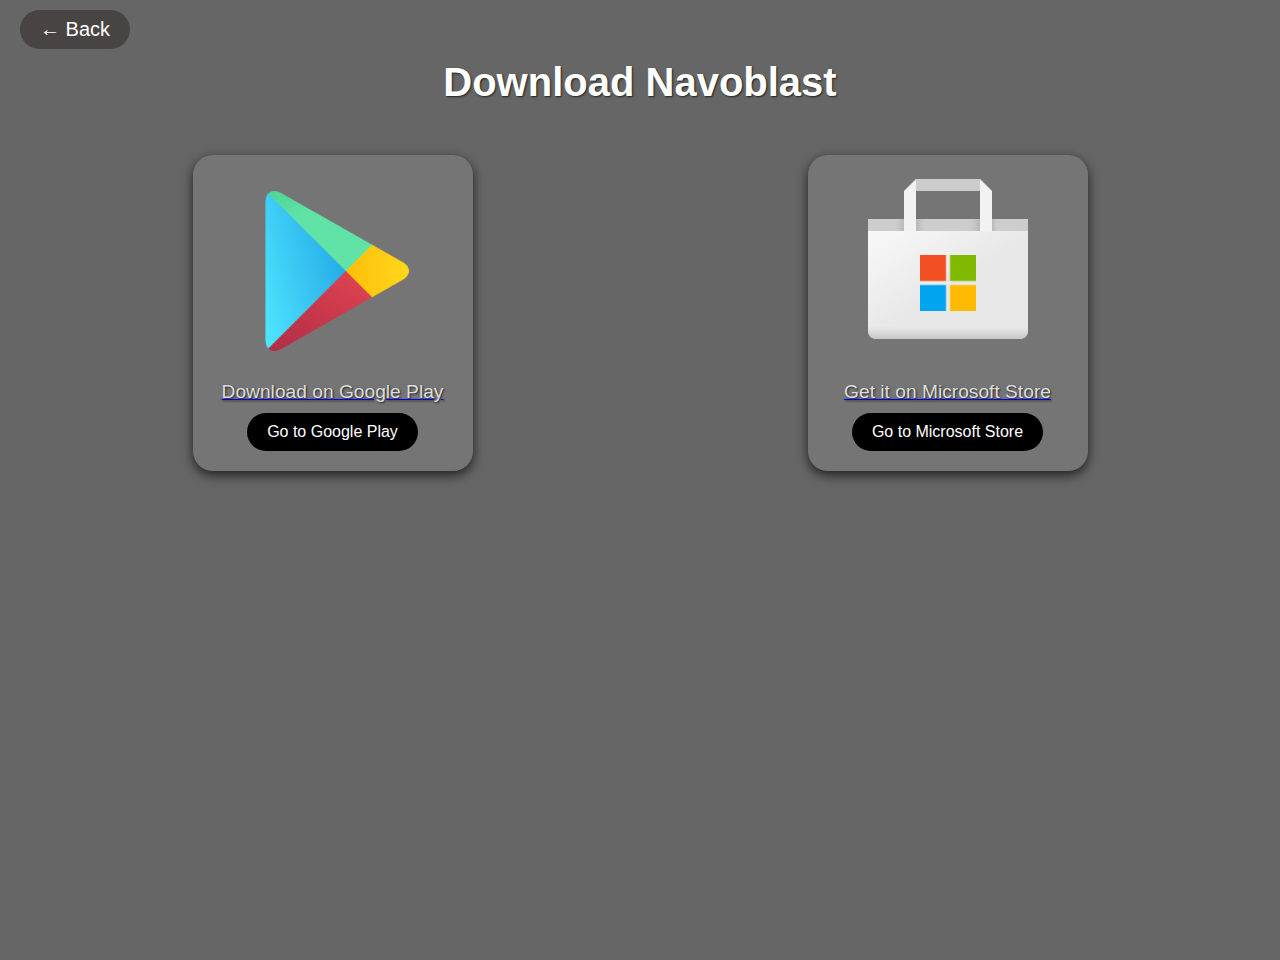
<file: download-app.html>
<!DOCTYPE html>
<html lang="en">
<head>
    <meta charset="UTF-8">
    <meta name="viewport" content="width=device-width, initial-scale=1.0">
    <title>Image Gallery</title>
    <link rel="stylesheet" href="https://cdnjs.cloudflare.com/ajax/libs/font-awesome/6.0.0-beta3/css/all.min.css">
    <style>
 body {
    font-family: Arial, sans-serif;
    margin: 0;
    padding:0px;
    background: linear-gradient(to bottom, rgba(0, 0, 0, 0.6), rgba(0, 0, 0, 0.6)), 
                url("https://images.unsplash.com/photo-1521747116042-5a810fda9664?crop=entropy&cs=tinysrgb&fit=max&fm=jpg&ixid=MXwyMDg2MnwwfDF8c2VhcmNofDE3Nnx8ZGFya3xlbnwwfHx8fDE2OTQ2NjExOTY") no-repeat center center fixed;
    background-size: cover;
    color: white;
    height: 100vh; /* Make sure the body takes the full height */
    overflow: auto;
    text-shadow: 1px 1px 2px rgba(0, 0, 0, 0.7);
}


        h1 {
            text-align: center;
            color: #fff;
            margin-bottom: 50px;
            margin-top: 60px;
            font-size: 2.5em;
        }
        #backButton {
            margin-bottom: 10px;
            padding: 8px 20px;
            background-color: rgba(66, 60, 60, 0.8);
            color: white;
            border: none;
            margin-top: -10px;
            cursor: pointer;
            border-radius: 50px;
            font-size: 20px;
            position: absolute;
            top: 20px;
            left: 20px;
            transition: background-color 0.3s;
        }
        #backButton:hover {
            background-color: rgba(255, 255, 255, 0.1);
        }
        .gallery {
            display: grid;
            grid-template-columns: repeat(2, 1fr);
            gap: 30px; /* Reduced gap */
            max-width: 1200px;
            margin: 0 auto;
            justify-items: center;
        }
        .gallery-item {
            text-align: center;
            cursor: pointer;
            transition: transform 0.2s;
            border-radius: 20px;
            overflow: hidden;
            box-shadow: 0 4px 12px rgba(0, 0, 0, 0.7);
            background: rgba(255, 255, 255, 0.1); /* Background for better visibility */
            padding: 20px;
        }
        .gallery-item:hover {
            transform: scale(1.05);
        }
        .gallery-item img {
            width: 80%; /* Made images smaller */
            height: auto;
        }
        .caption {
            margin-top: 10px;
            font-size: 1.2em;
            color: #ddd;
        }
        .download-button {
            padding: 10px 20px;
            background-color: black; /* Button color */
            color: white;
            border: none;
            border-radius: 50px;
            cursor: pointer;
            font-size: 16px;
            margin-top: 10px;
            text-decoration: none; /* Remove underline */
            display: inline-block; /* Center button */
        }
        .download-button:hover {
            background-color: #484b4e; /* Darker on hover */
        }
        /* Mobile Styles */
        @media (max-width: 600px) {
            h1 {
                font-size: 1.8em;
            }
            .gallery {
                grid-template-columns: 1fr; /* Single column on mobile */
            }
        }
    </style>
</head>
<body>

    <button id="backButton" onclick="goBack()">← Back</button>
    <h1>Download Navoblast</h1>

    <div class="gallery">
        <div class="gallery-item">
            <a href="https://play.google.com">
                <img src="[data-uri]" alt="Google Play">
                <div class="caption">Download on Google Play</div>
            </a>
            <a href="https://play.google.com" class="download-button">Go to Google Play</a>
        </div>
        <div class="gallery-item">
            <a href="https://www.microsoft.com/store/apps">
                <img src="[data-uri]" alt="Microsoft Store">
                <div class="caption">Get it on Microsoft Store</div>
            </a>
            <a href="https://www.microsoft.com/store/apps" class="download-button">Go to Microsoft Store</a>
        </div>
    </div>

    <script>
        function goBack() {
            window.history.back();
        }
    </script>

</body>
</html>
</file>
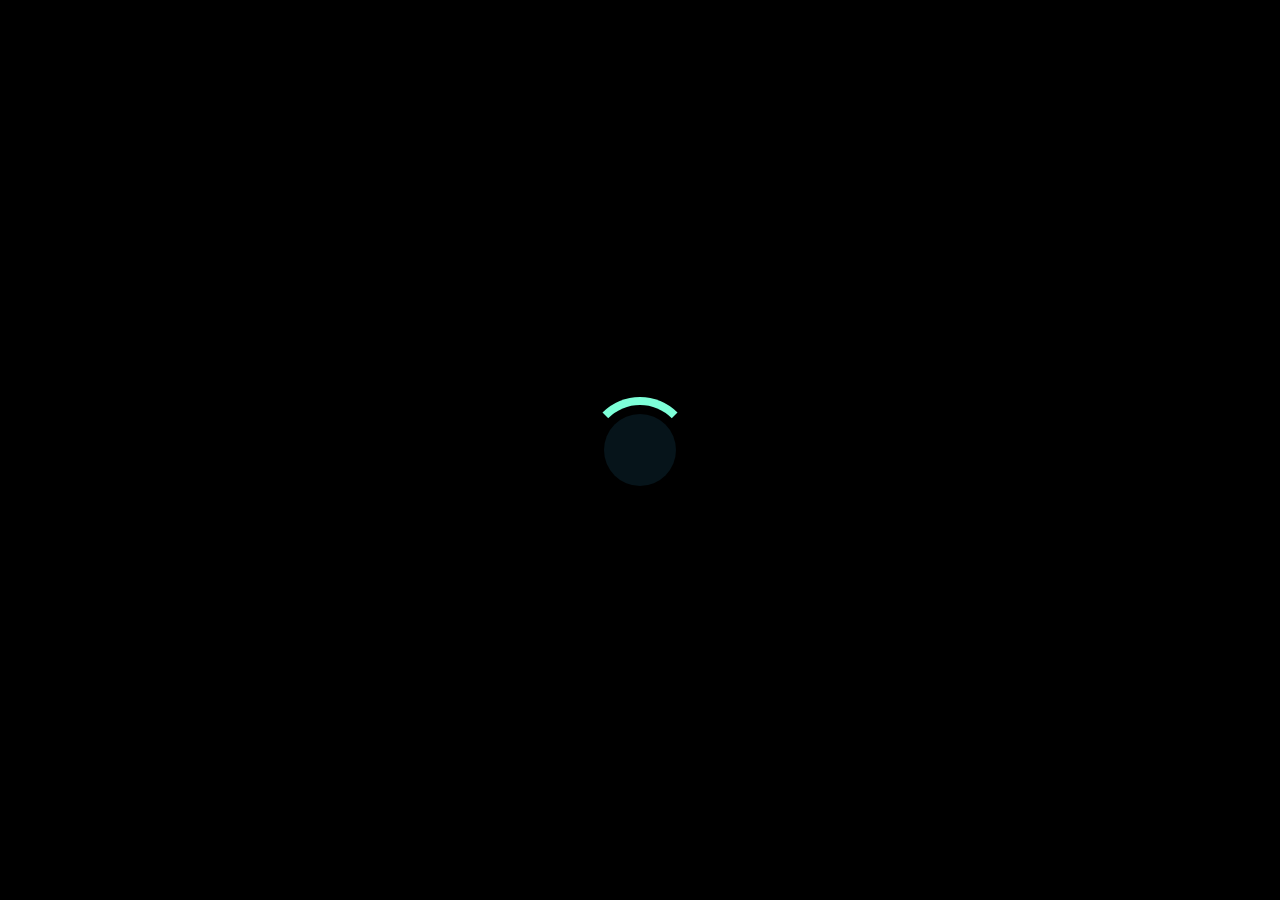
<file: load-the-game.html>
<!DOCTYPE html>
<html lang="en">
<head>
    <meta charset="UTF-8">
    <meta name="viewport" content="width=device-width, initial-scale=1.0">
    <title>Loading Page</title>
    <style>
        body, html {
            margin: 0;
            height: 100%;
            display: flex;
            justify-content: center;
            align-items: center;
            background: black;
            color: white;
            font-family: 'Arial', sans-serif;
            overflow: hidden;
        }
        .loader {
            width: 90px;
            height: 90px;
            border-radius: 50%;
            border: 8px solid transparent;
            border-top: 8px solid rgb(125, 255, 216);
            animation: spin 1s linear infinite;
            position: relative;
        }
        .loader:before {
            content: '';
            position: absolute;
            top: 50%;
            left: 50%;
            width: 80%;
            height: 80%;
            background: rgba(55, 198, 255, 0.1);
            border-radius: 50%;
            transform: translate(-50%, -50%);
        }
        @keyframes spin {
            0% { transform: rotate(0deg); }
            100% { transform: rotate(360deg); }
        }
        h1 {
            position: absolute;
            top: 70%;
            text-align: center;
            font-size: 24px;
            animation: fadeIn 2s ease-in-out;
        }
        @keyframes fadeIn {
            from { opacity: 0; }
            to { opacity: 1; }
        }
    </style>
</head>
<body>
    <div class="loader"></div>
    <h1></h1>
    <script>
        // Redirect to the main page after 4 seconds
        setTimeout(() => {
            window.location.href = 'game-one.html'; // Change 'main.html' to your target page
        }, 4000);
    </script>
</body>
</html>
</file>
